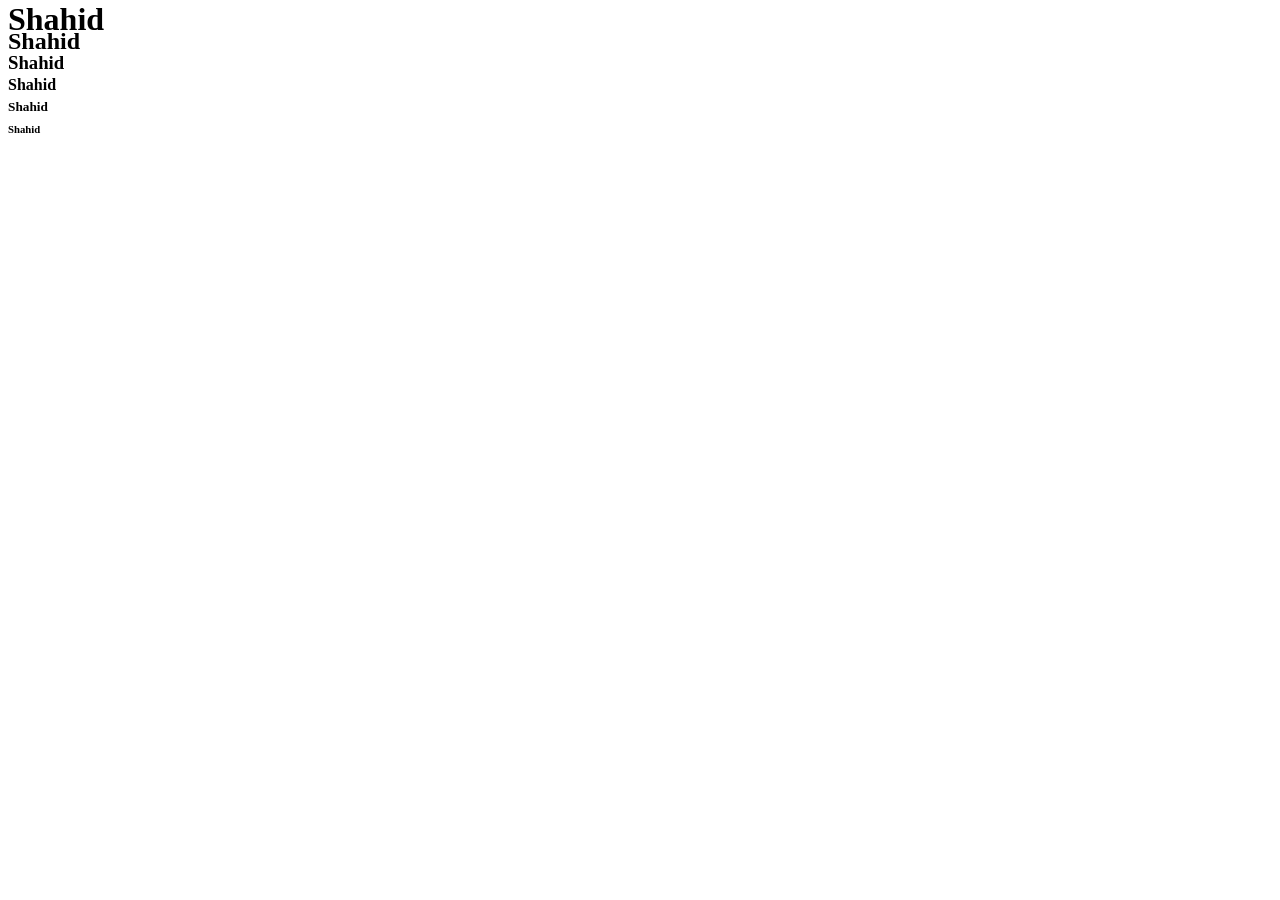
<file: temp.html>
<!DOCTYPE html>
<html lang="en">
<head>
    <meta charset="UTF-8">
    <meta name="viewport" content="width=device-width, initial-scale=1.0">
    <title>Shah</title>
    <style>
        h1,h2,h3,h4,h5,h6{
            margin: 0;
            line-height: 22px;
        }
    </style>
</head>
<body>
    <h1>Shahid</h1>
    <h2>Shahid</h2>
    <h3>Shahid</h3>
    <h4>Shahid</h4>
    <h5>Shahid</h5>
    <h6>Shahid</h6>
</body>
</html>
</file>
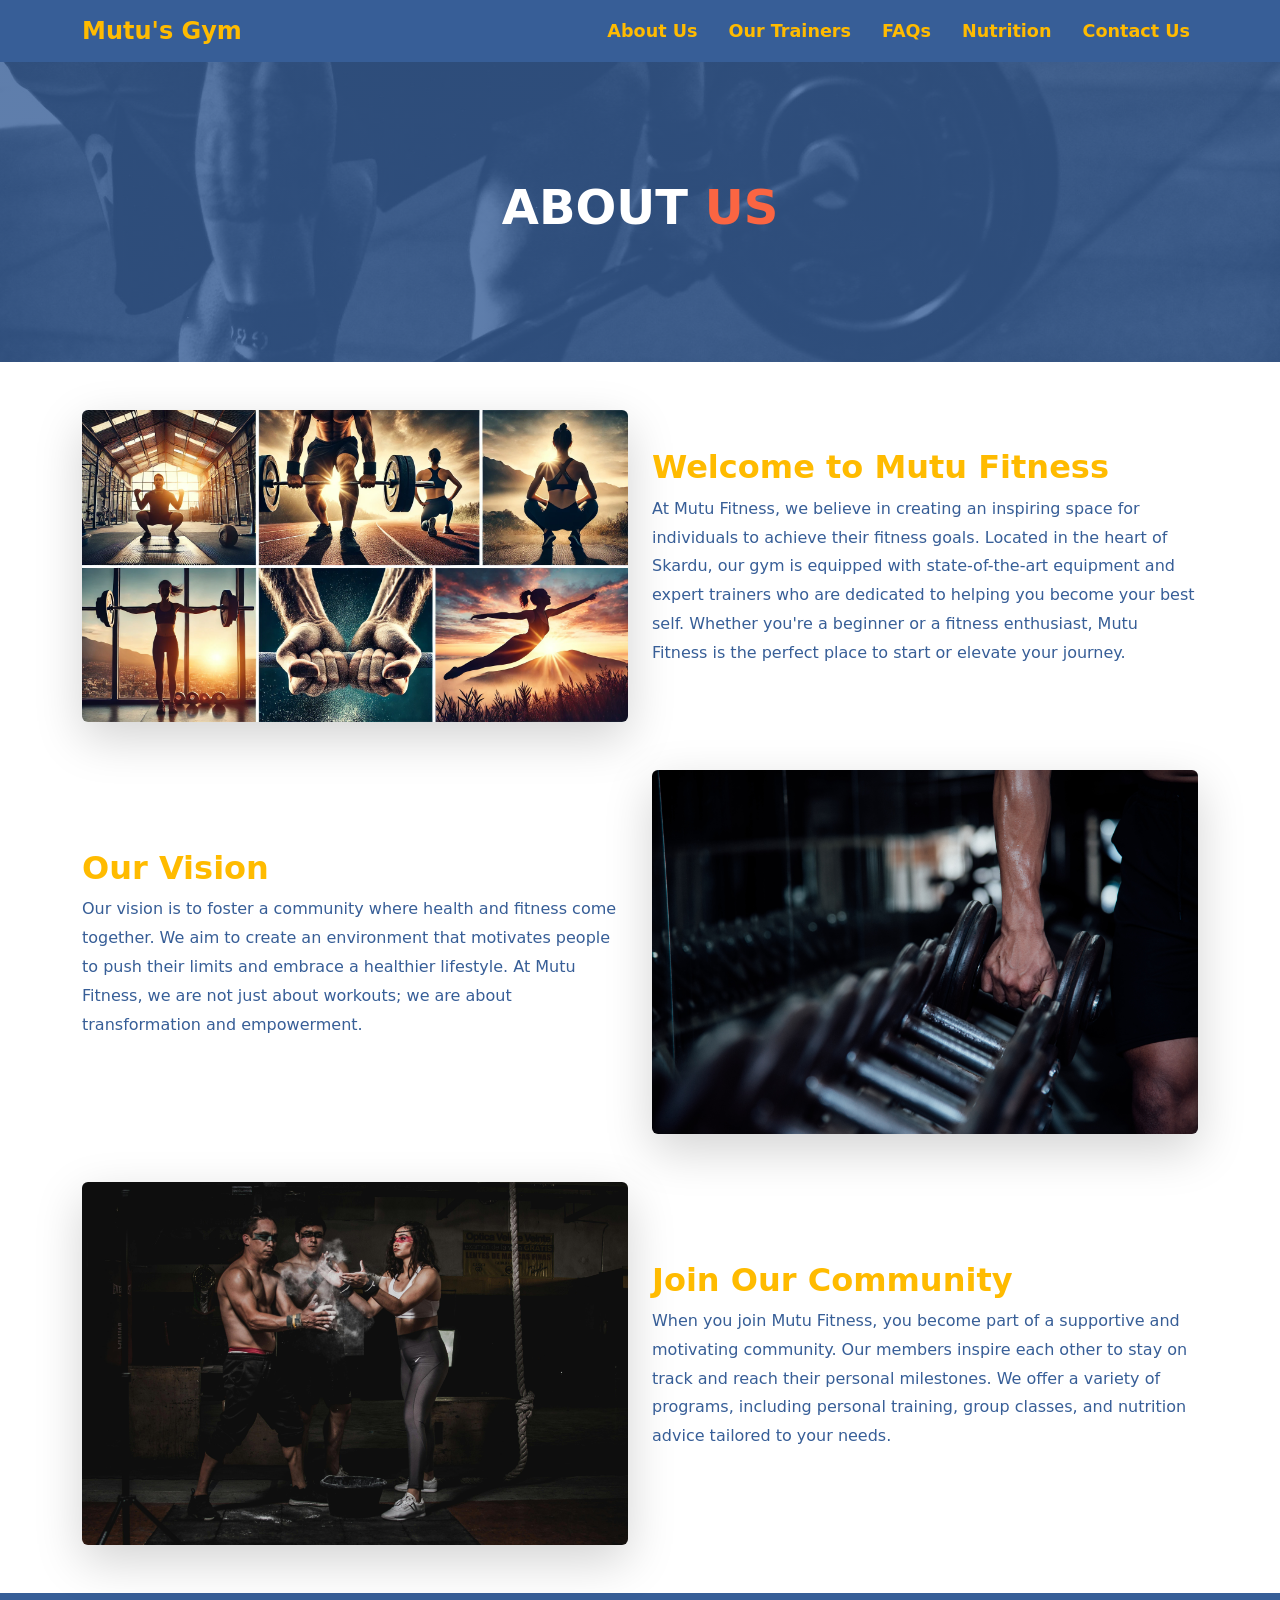
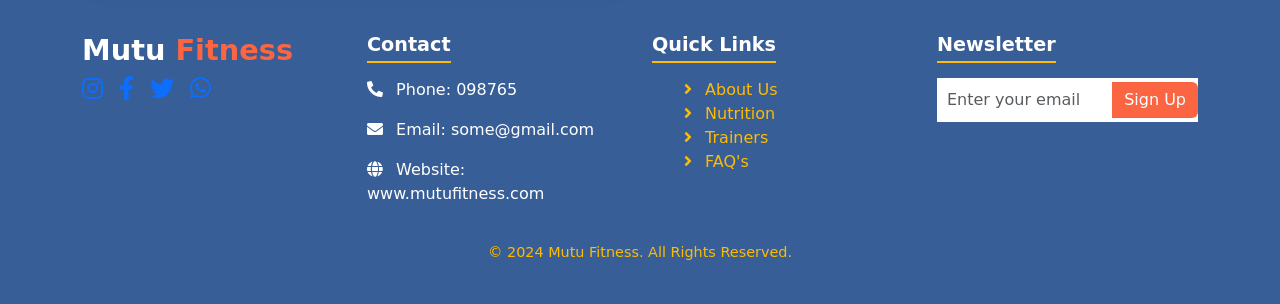
<file: pages/about-us.html>
<!DOCTYPE html>
<html lang="en">
<head>
    <meta charset="UTF-8">
    <meta name="viewport" content="width=device-width, initial-scale=1.0">
    <title>About Us - Mutu Fitness</title>
    <link rel="stylesheet" href="../css/style.css">
    <link rel="stylesheet" href="../css/bootstrap.css">
    <link href="https://cdnjs.cloudflare.com/ajax/libs/font-awesome/5.15.4/css/all.min.css" rel="stylesheet">
 
</head>
<body>
    <div class="about-us-page">
        <section class="nav-section">
            <nav class="navbar navbar-expand-lg">
                <div class="container">
                  <!-- Left-aligned Logo -->
                  <a class="navbar-brand" href="../index.html">Mutu's Gym</a>
                  <!-- Toggler for smaller screens -->
                  <button class="navbar-toggler" type="button" data-bs-toggle="collapse" data-bs-target="#navbarNav" aria-controls="navbarNav" aria-expanded="false" aria-label="Toggle navigation">
                    <span class="navbar-toggler-icon"></span>
                  </button>
                  <!-- Right-aligned Nav Links -->
                  <div class="collapse navbar-collapse" id="navbarNav">
                    <ul class="navbar-nav">
                      <li class="nav-item">
                        <a class="nav-link" href="../pages/about-us.html">About Us</a>
                      </li>
                      <li class="nav-item">
                        <a class="nav-link" href="../pages/our-trainer.html">Our Trainers</a>
                      </li>
                      <li class="nav-item">
                        <a class="nav-link" href="../pages/faqs.html">FAQs</a>
                      </li>
                      <li class="nav-item">
                        <a class="nav-link" href="../pages/nutrition.html">Nutrition</a>
                      </li>
                      <li class="nav-item">
                        <a class="nav-link" href="../pages/contact-us.html">Contact Us</a>
                      </li>
                    </ul>
                  </div>
                </div>
              </nav>
        </section>
        <section class="about-banner" >
          <div class="banner-overlay">
            <h1 class="text-white" style="font-size: 3rem; text-transform: uppercase; font-weight: bold;">About <span style="color: #FB6542; " >Us</span></h1>
          </div>
        </section>
      
        <section class="container about-content py-5">
          <div class="row align-items-center mb-5">
            <div class="col-md-6">
              <img src="../img/bg-image1.webp" alt="Our Gym" class="img-fluid rounded shadow-lg">
            </div>
            <div class="col-md-6">
              <h2 style="color: #FFBB00; font-size: 2rem; font-weight: bold;">Welcome to Mutu Fitness</h2>
              <p style="font-size: 1rem; line-height: 1.8; color: #375E97;">
                At Mutu Fitness, we believe in creating an inspiring space for individuals to achieve their fitness goals. Located in the heart of Skardu, our gym is equipped with state-of-the-art equipment and expert trainers who are dedicated to helping you become your best self. Whether you're a beginner or a fitness enthusiast, Mutu Fitness is the perfect place to start or elevate your journey.
              </p>
            </div>
          </div>
      
          <!-- Vision Section -->
          <div class="row align-items-center flex-md-row-reverse mb-5">
            <div class="col-md-6">
              <img height="200px" src="../img/testimonial-bg.jpg" alt="Our Vision" class="img-fluid rounded shadow-lg">
            </div>
            <div class="col-md-6">
              <h2 style="color: #FFBB00; font-size: 2rem; font-weight: bold;">Our Vision</h2>
              <p style="font-size: 1rem; line-height: 1.8; color: #375E97;">
                Our vision is to foster a community where health and fitness come together. We aim to create an environment that motivates people to push their limits and embrace a healthier lifestyle. At Mutu Fitness, we are not just about workouts; we are about transformation and empowerment.
              </p>
            </div>
          </div>
      
          <!-- Community Section -->
          <div class="row align-items-center">
            <div class="col-md-6">
              <img src="../img/let-1.jpg" alt="Our Community" class="img-fluid rounded shadow-lg">
            </div>
            <div class="col-md-6">
              <h2 style="color: #FFBB00; font-size: 2rem; font-weight: bold;">Join Our Community</h2>
              <p style="font-size: 1rem; line-height: 1.8; color: #375E97;">
                When you join Mutu Fitness, you become part of a supportive and motivating community. Our members inspire each other to stay on track and reach their personal milestones. We offer a variety of programs, including personal training, group classes, and nutrition advice tailored to your needs.
              </p>
            </div>
          </div>
        </section>
        <footer class="footer-section">
            <div class="container">
              <div class="row gy-4">
                <!-- First Column: Brand & Social Links -->
                <div class="col-12 col-md-3">
                  <h3 class="footer-brand">Mutu <span style="color: #FB6542;">Fitness</span></h3>
                  <div class="footer-social-links d-flex">
                    <a href="#" class="me-3"><i class="fab fa-instagram"></i></a>
                    <a href="#" class="me-3"><i class="fab fa-facebook-f"></i></a>
                    <a href="#" class="me-3"><i class="fab fa-twitter"></i></a>
                    <a href="#" class="me-3"><i class="fab fa-whatsapp"></i></a>
                  </div>
                </div>
          
                <!-- Second Column: Contact Details -->
                <div class="col-12 col-md-3">
                  <h4 class="footer-heading">Contact</h4>
                  <p><i class="fas fa-phone-alt me-2"></i> Phone: 098765</p>
                  <p><i class="fas fa-envelope me-2"></i> Email: some@gmail.com</p>
                  <p><i class="fas fa-globe me-2"></i> Website: www.mutufitness.com</p>
                </div>
          
                <!-- Third Column: Quick Links -->
                <div class="col-12 col-md-3">
                  <h4 class="footer-heading">Quick Links</h4>
                  <ul class="quick-links">
                    <li><a href="#"><i class="fas fa-angle-right me-2"></i> About Us</a></li>
                    <li><a href="#"><i class="fas fa-angle-right me-2"></i> Nutrition</a></li>
                    <li><a href="#"><i class="fas fa-angle-right me-2"></i> Trainers</a></li>
                    <li><a href="#"><i class="fas fa-angle-right me-2"></i> FAQ's</a></li>
                  </ul>
                </div>
          
                <!-- Fourth Column: Newsletter -->
                <div class="col-12 col-md-3">
                  <h4 class="footer-heading">Newsletter</h4>
                  <form class="newsletter-form">
                    <div class="input-group">
                      <input type="email" class="form-control" placeholder="Enter your email" aria-label="Email">
                      <button class="btn" type="submit">Sign Up</button>
                    </div>
                  </form>
                </div>
              </div>
            </div>
            <div class="text-center">&copy; 2024 Mutu Fitness. All Rights Reserved.</div>
          </footer>
          
      </div>
      
</body>
</html>
</file>
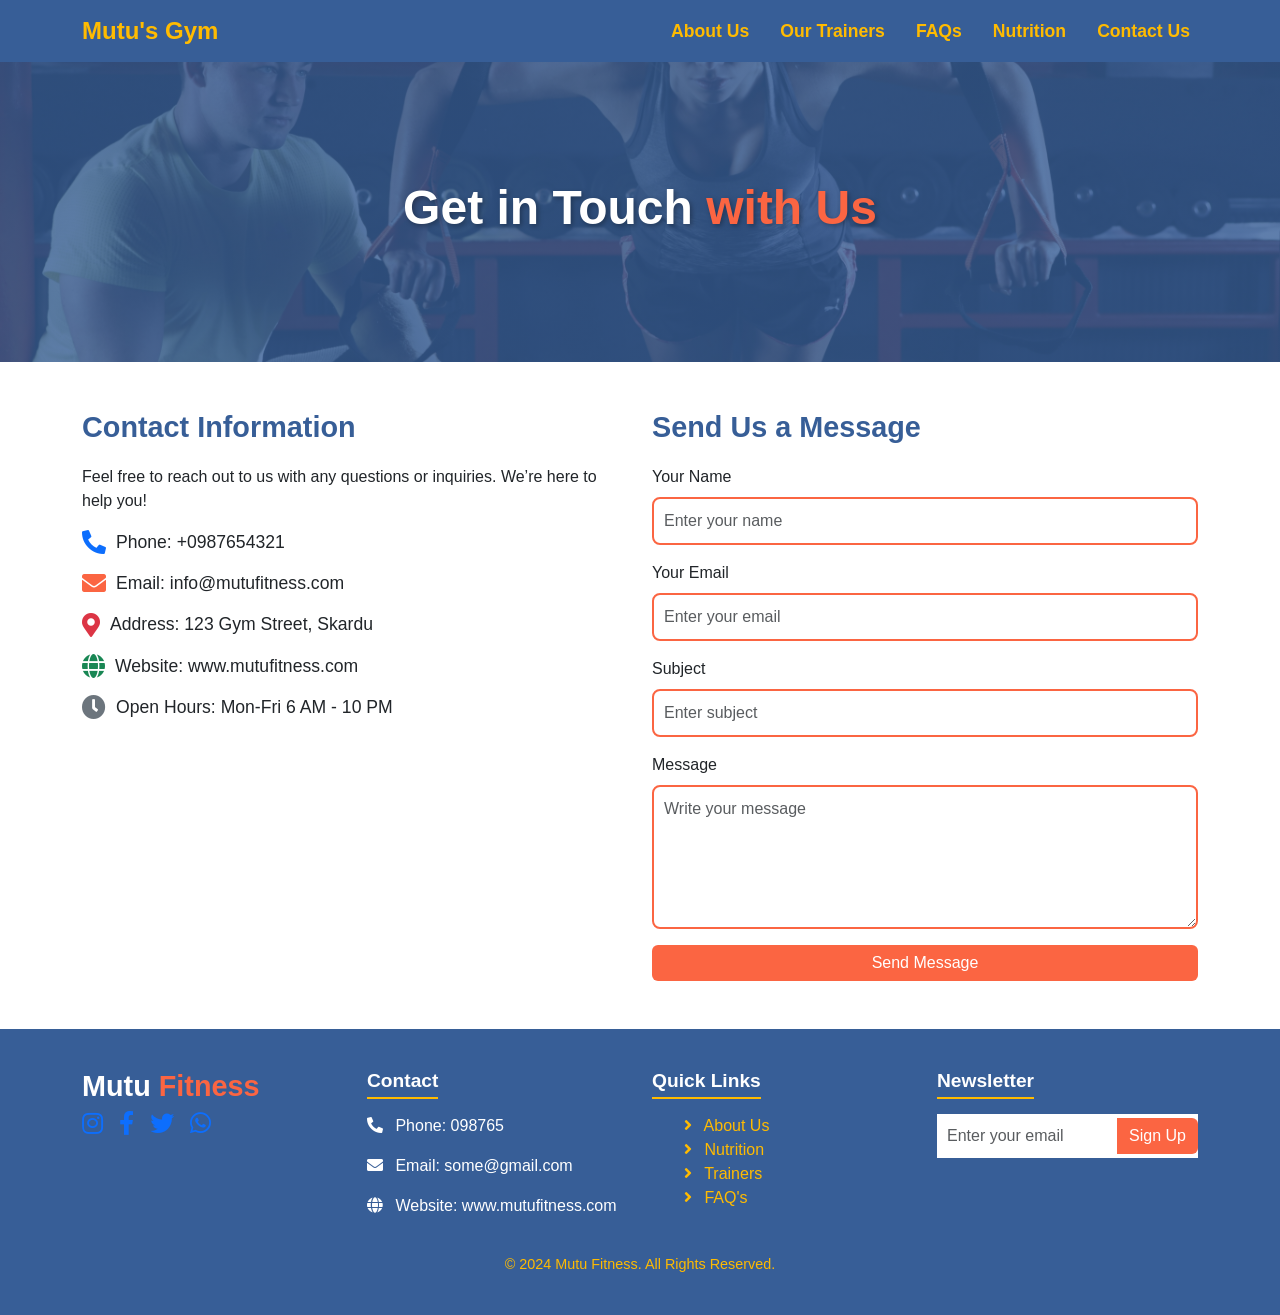
<file: pages/contact-us.html>
<!DOCTYPE html>
<html lang="en">
<head>
  <meta charset="UTF-8">
  <meta name="viewport" content="width=device-width, initial-scale=1.0">
  <title>Contact Us - Mutu Fitness</title>
  <link href="https://cdnjs.cloudflare.com/ajax/libs/font-awesome/5.15.4/css/all.min.css" rel="stylesheet">
  <link rel="stylesheet" href="../css/bootstrap.css">
  <link rel="stylesheet" href="../css/style.css">
</head>
<body>
    <div class="contact-us-page">
       <section class="nav-section">
           <nav class="navbar navbar-expand-lg">
               <div class="container">
                 <!-- Left-aligned Logo -->
                 <a class="navbar-brand" href="../index.html">Mutu's Gym</a>
                 <!-- Toggler for smaller screens -->
                 <button class="navbar-toggler" type="button" data-bs-toggle="collapse" data-bs-target="#navbarNav" aria-controls="navbarNav" aria-expanded="false" aria-label="Toggle navigation">
                   <span class="navbar-toggler-icon"></span>
                 </button>
                 <!-- Right-aligned Nav Links -->
                 <div class="collapse navbar-collapse" id="navbarNav">
                   <ul class="navbar-nav">
                     <li class="nav-item">
                       <a class="nav-link fw-400" href="../pages/about-us.html">About Us</a>
                     </li>
                     <li class="nav-item">
                       <a class="nav-link" href="../pages/our-trainer.html">Our Trainers</a>
                     </li>
                     <li class="nav-item">
                       <a class="nav-link" href="../pages/faqs.html">FAQs</a>
                     </li>
                     <li class="nav-item">
                       <a class="nav-link" href="../pages/nutrition.html">Nutrition</a>
                     </li>
                     <li class="nav-item">
                       <a class="nav-link" href="../pages/contact-us.html">Contact Us</a>
                     </li>
                   </ul>
                 </div>
               </div>
             </nav>
       </section>
  <section class="contact-banner d-flex align-items-center justify-content-center">
    <h1 class="contact-title">Get in Touch <span style="color: #FB6542; " >
        with Us
    </span></h1>
  </section>

  <section class="contact-section py-5">
    <div class="container">
      <div class="row">
        <!-- Contact Information -->
        <div class="col-lg-6 mb-4">
          <h2 class="section-heading">Contact Information</h2>
          <p>Feel free to reach out to us with any questions or inquiries. We’re here to help you!</p>
          <ul class="contact-info list-unstyled">
            <li><i class="fas fa-phone-alt text-primary"></i> <span>Phone: +0987654321</span></li>
            <li><i class="fas fa-envelope text-warning"></i> <span>Email: info@mutufitness.com</span></li>
            <li><i class="fas fa-map-marker-alt text-danger"></i> <span>Address: 123 Gym Street, Skardu</span></li>
            <li><i class="fas fa-globe text-success"></i> <span>Website: www.mutufitness.com</span></li>
            <li><i class="fas fa-clock text-secondary"></i> <span>Open Hours: Mon-Fri 6 AM - 10 PM</span></li>
          </ul>
        </div>

        <!-- Contact Form -->
        <div class="col-lg-6">
          <h2 class="section-heading">Send Us a Message</h2>
          <form action="#" method="post">
            <div class="mb-3">
              <label for="name" class="form-label">Your Name</label>
              <input type="text" class="form-control" id="name" name="name" placeholder="Enter your name" required>
            </div>
            <div class="mb-3">
              <label for="email" class="form-label">Your Email</label>
              <input type="email" class="form-control" id="email" name="email" placeholder="Enter your email" required>
            </div>
            <div class="mb-3">
              <label for="subject" class="form-label">Subject</label>
              <input type="text" class="form-control" id="subject" name="subject" placeholder="Enter subject" required>
            </div>
            <div class="mb-3">
              <label for="message" class="form-label">Message</label>
              <textarea class="form-control" id="message" name="message" rows="5" placeholder="Write your message" required></textarea>
            </div>
            <button type="submit" class="btn btn-primary w-100">Send Message</button>
          </form>
        </div>
      </div>
    </div>
  </section>
  <footer class="footer-section">
    <div class="container">
      <div class="row gy-4">
        <!-- First Column: Brand & Social Links -->
        <div class="col-12 col-md-3">
          <h3 class="footer-brand">Mutu <span style="color: #FB6542;">Fitness</span></h3>
          <div class="footer-social-links d-flex">
            <a href="#" class="me-3"><i class="fab fa-instagram"></i></a>
            <a href="#" class="me-3"><i class="fab fa-facebook-f"></i></a>
            <a href="#" class="me-3"><i class="fab fa-twitter"></i></a>
            <a href="#" class="me-3"><i class="fab fa-whatsapp"></i></a>
          </div>
        </div>
  
        <!-- Second Column: Contact Details -->
        <div class="col-12 col-md-3">
          <h4 class="footer-heading">Contact</h4>
          <p><i class="fas fa-phone-alt me-2"></i> Phone: 098765</p>
          <p><i class="fas fa-envelope me-2"></i> Email: some@gmail.com</p>
          <p><i class="fas fa-globe me-2"></i> Website: www.mutufitness.com</p>
        </div>
  
        <!-- Third Column: Quick Links -->
        <div class="col-12 col-md-3">
          <h4 class="footer-heading">Quick Links</h4>
          <ul class="quick-links">
            <li><a href="#"><i class="fas fa-angle-right me-2"></i> About Us</a></li>
            <li><a href="#"><i class="fas fa-angle-right me-2"></i> Nutrition</a></li>
            <li><a href="#"><i class="fas fa-angle-right me-2"></i> Trainers</a></li>
            <li><a href="#"><i class="fas fa-angle-right me-2"></i> FAQ's</a></li>
          </ul>
        </div>
  
        <!-- Fourth Column: Newsletter -->
        <div class="col-12 col-md-3">
          <h4 class="footer-heading">Newsletter</h4>
          <form class="newsletter-form">
            <div class="input-group">
              <input type="email" class="form-control" placeholder="Enter your email" aria-label="Email">
              <button class="btn" type="submit">Sign Up</button>
            </div>
          </form>
        </div>
      </div>
    </div>
    <div class="text-center">&copy; 2024 Mutu Fitness. All Rights Reserved.</div>
  </footer>
   </div>
  <script src="../js/bootstrap.js"></script>
  </body>
</html>
</file>
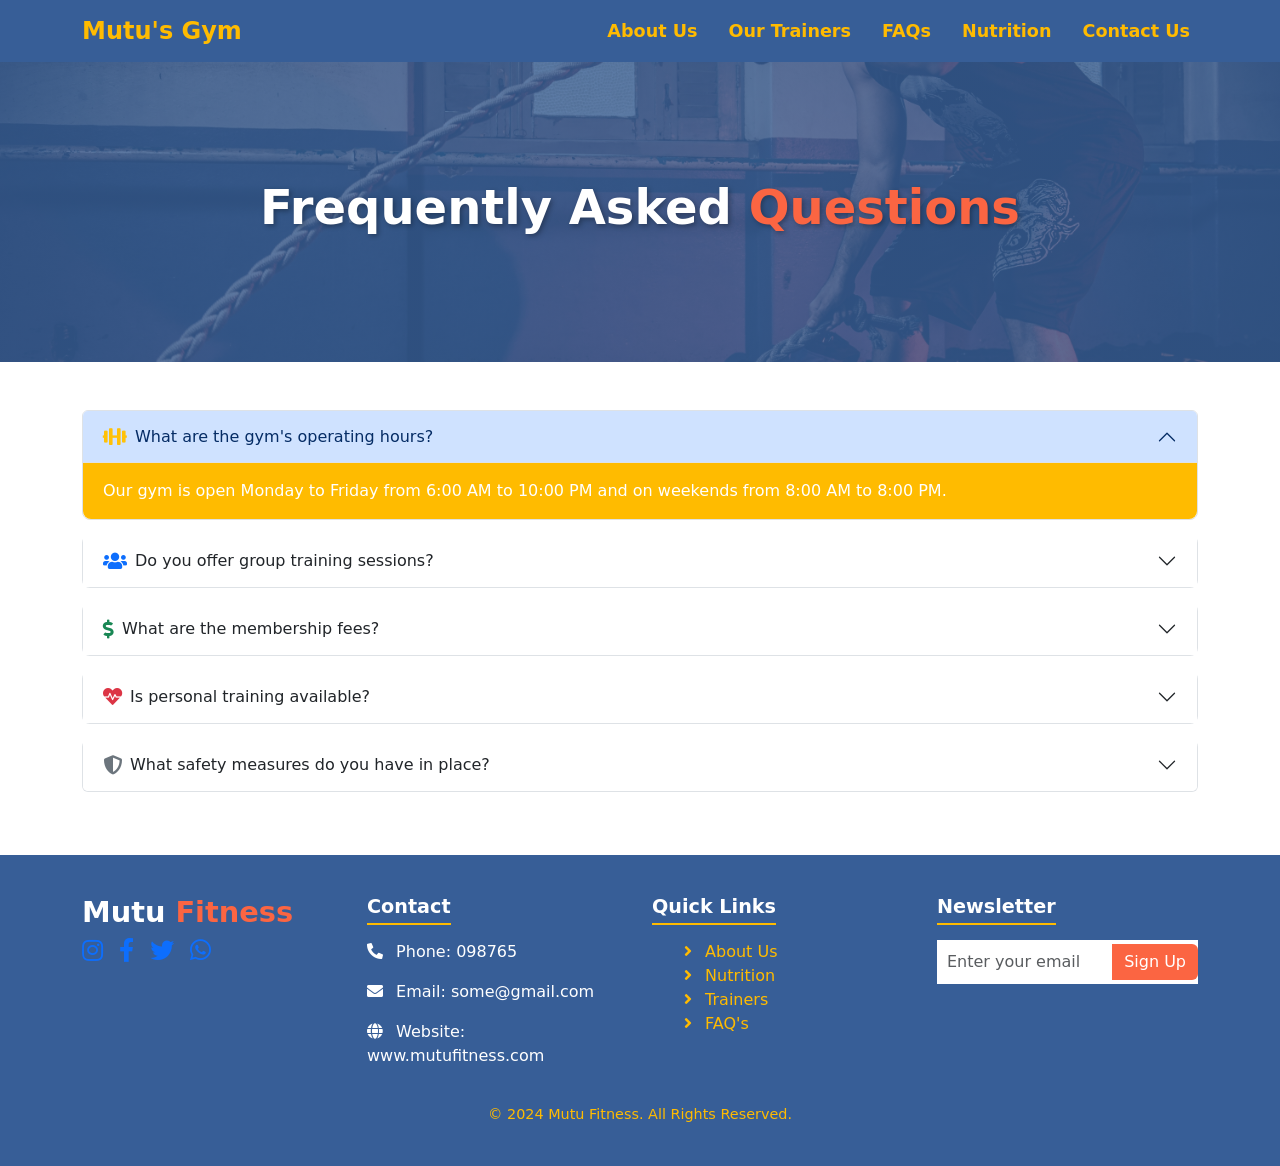
<file: pages/faqs.html>
<!DOCTYPE html>
<html lang="en">
<head>
    <meta charset="UTF-8">
    <meta name="viewport" content="width=device-width, initial-scale=1.0">
    <title>FAQ's - Mutu Fitness</title>
    <link rel="stylesheet" href="../css/style.css">
    <link rel="stylesheet" href="../css/bootstrap.css">
    <link href="https://cdnjs.cloudflare.com/ajax/libs/font-awesome/5.15.4/css/all.min.css" rel="stylesheet">
 
</head>
<body>
    <section class="faq-page">
        <section class="nav-section">
            <nav class="navbar navbar-expand-lg">
                <div class="container">
                  <!-- Left-aligned Logo -->
                  <a class="navbar-brand" href="../index.html">Mutu's Gym</a>
                  <!-- Toggler for smaller screens -->
                  <button class="navbar-toggler" type="button" data-bs-toggle="collapse" data-bs-target="#navbarNav" aria-controls="navbarNav" aria-expanded="false" aria-label="Toggle navigation">
                    <span class="navbar-toggler-icon"></span>
                  </button>
                  <!-- Right-aligned Nav Links -->
                  <div class="collapse navbar-collapse" id="navbarNav">
                    <ul class="navbar-nav">
                      <li class="nav-item">
                        <a class="nav-link" href="../pages/about-us.html">About Us</a>
                      </li>
                      <li class="nav-item">
                        <a class="nav-link" href="../pages/our-trainer.html">Our Trainers</a>
                      </li>
                      <li class="nav-item">
                        <a class="nav-link" href="../pages/faqs.html">FAQs</a>
                      </li>
                      <li class="nav-item">
                        <a class="nav-link" href="../pages/nutrition.html">Nutrition</a>
                      </li>
                      <li class="nav-item">
                        <a class="nav-link" href="../pages/contact-us.html">Contact Us</a>
                      </li>
                    </ul>
                  </div>
                </div>
              </nav>
        </section>
        <section class="faq-section">
          <!-- Banner Section -->
          <div class="faq-banner text-center d-flex align-items-center justify-content-center">
            <h1 class="faq-title">Frequently Asked <span style="color: #FB6542; " >Questions</span></h1>
          </div>
        
          <div class="container py-5">
            <div class="accordion" id="faqAccordion">
              <!-- FAQ Item 1 -->
              <div class="accordion-item">
                <h2 class="accordion-header" id="faqHeading1">
                  <button class="accordion-button" type="button" data-bs-toggle="collapse" data-bs-target="#faqCollapse1" aria-expanded="true" aria-controls="faqCollapse1">
                    <i class="fas fa-dumbbell me-2 text-warning"></i> What are the gym's operating hours?
                  </button>
                </h2>
                <div id="faqCollapse1" class="accordion-collapse collapse show" aria-labelledby="faqHeading1" data-bs-parent="#faqAccordion">
                  <div class="accordion-body">
                    Our gym is open Monday to Friday from 6:00 AM to 10:00 PM and on weekends from 8:00 AM to 8:00 PM.
                  </div>
                </div>
              </div>
        
              <!-- FAQ Item 2 -->
              <div class="accordion-item">
                <h2 class="accordion-header" id="faqHeading2">
                  <button class="accordion-button collapsed" type="button" data-bs-toggle="collapse" data-bs-target="#faqCollapse2" aria-expanded="false" aria-controls="faqCollapse2">
                    <i class="fas fa-users me-2 text-primary"></i> Do you offer group training sessions?
                  </button>
                </h2>
                <div id="faqCollapse2" class="accordion-collapse collapse" aria-labelledby="faqHeading2" data-bs-parent="#faqAccordion">
                  <div class="accordion-body">
                    Yes, we offer group training sessions for various fitness levels, including strength, cardio, and yoga classes.
                  </div>
                </div>
              </div>
        
              <!-- FAQ Item 3 -->
              <div class="accordion-item">
                <h2 class="accordion-header" id="faqHeading3">
                  <button class="accordion-button collapsed" type="button" data-bs-toggle="collapse" data-bs-target="#faqCollapse3" aria-expanded="false" aria-controls="faqCollapse3">
                    <i class="fas fa-dollar-sign me-2 text-success"></i> What are the membership fees?
                  </button>
                </h2>
                <div id="faqCollapse3" class="accordion-collapse collapse" aria-labelledby="faqHeading3" data-bs-parent="#faqAccordion">
                  <div class="accordion-body">
                    Our membership fees start at $50 per month, with discounts for annual sign-ups and family packages.
                  </div>
                </div>
              </div>
        
              <!-- FAQ Item 4 -->
              <div class="accordion-item">
                <h2 class="accordion-header" id="faqHeading4">
                  <button class="accordion-button collapsed" type="button" data-bs-toggle="collapse" data-bs-target="#faqCollapse4" aria-expanded="false" aria-controls="faqCollapse4">
                    <i class="fas fa-heartbeat me-2 text-danger"></i> Is personal training available?
                  </button>
                </h2>
                <div id="faqCollapse4" class="accordion-collapse collapse" aria-labelledby="faqHeading4" data-bs-parent="#faqAccordion">
                  <div class="accordion-body">
                    Absolutely! We have certified personal trainers who can create customized workout plans to suit your needs.
                  </div>
                </div>
              </div>
        
              <!-- FAQ Item 5 -->
              <div class="accordion-item">
                <h2 class="accordion-header" id="faqHeading5">
                  <button class="accordion-button collapsed" type="button" data-bs-toggle="collapse" data-bs-target="#faqCollapse5" aria-expanded="false" aria-controls="faqCollapse5">
                    <i class="fas fa-shield-alt me-2 text-secondary"></i> What safety measures do you have in place?
                  </button>
                </h2>
                <div id="faqCollapse5" class="accordion-collapse collapse" aria-labelledby="faqHeading5" data-bs-parent="#faqAccordion">
                  <div class="accordion-body">
                    We ensure regular sanitization, provide hand sanitizers, and maintain social distancing protocols in all areas of the gym.
                  </div>
                </div>
              </div>
            </div>
          </div>
        </section>
        
        <footer class="footer-section">
            <div class="container">
              <div class="row gy-4">
                <!-- First Column: Brand & Social Links -->
                <div class="col-12 col-md-3">
                  <h3 class="footer-brand">Mutu <span style="color: #FB6542;">Fitness</span></h3>
                  <div class="footer-social-links d-flex">
                    <a href="#" class="me-3"><i class="fab fa-instagram"></i></a>
                    <a href="#" class="me-3"><i class="fab fa-facebook-f"></i></a>
                    <a href="#" class="me-3"><i class="fab fa-twitter"></i></a>
                    <a href="#" class="me-3"><i class="fab fa-whatsapp"></i></a>
                  </div>
                </div>
          
                <!-- Second Column: Contact Details -->
                <div class="col-12 col-md-3">
                  <h4 class="footer-heading">Contact</h4>
                  <p><i class="fas fa-phone-alt me-2"></i> Phone: 098765</p>
                  <p><i class="fas fa-envelope me-2"></i> Email: some@gmail.com</p>
                  <p><i class="fas fa-globe me-2"></i> Website: www.mutufitness.com</p>
                </div>
          
                <!-- Third Column: Quick Links -->
                <div class="col-12 col-md-3">
                  <h4 class="footer-heading">Quick Links</h4>
                  <ul class="quick-links">
                    <li><a href="#"><i class="fas fa-angle-right me-2"></i> About Us</a></li>
                    <li><a href="#"><i class="fas fa-angle-right me-2"></i> Nutrition</a></li>
                    <li><a href="#"><i class="fas fa-angle-right me-2"></i> Trainers</a></li>
                    <li><a href="#"><i class="fas fa-angle-right me-2"></i> FAQ's</a></li>
                  </ul>
                </div>
          
                <!-- Fourth Column: Newsletter -->
                <div class="col-12 col-md-3">
                  <h4 class="footer-heading">Newsletter</h4>
                  <form class="newsletter-form">
                    <div class="input-group">
                      <input type="email" class="form-control" placeholder="Enter your email" aria-label="Email">
                      <button class="btn" type="submit">Sign Up</button>
                    </div>
                  </form>
                </div>
              </div>
            </div>
            <div class="text-center">&copy; 2024 Mutu Fitness. All Rights Reserved.</div>
          </footer>
          
      </section>
      
  
      <script src="../js/bootstrap.js"></script>
</body>
</html>
</file>
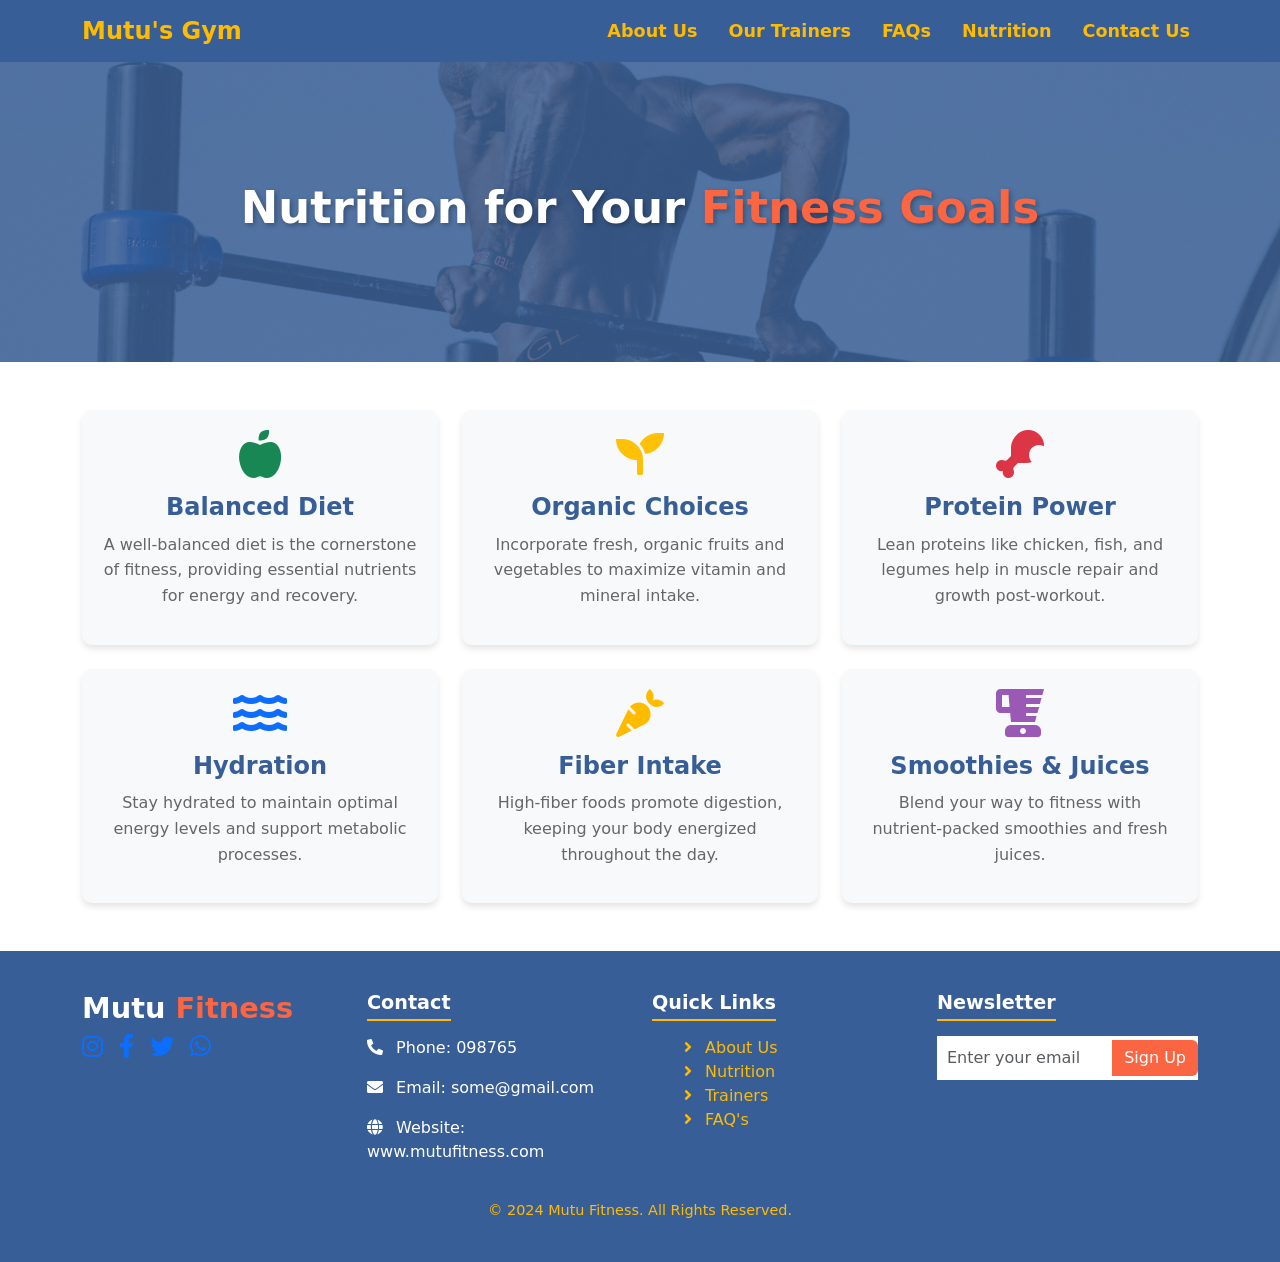
<file: pages/nutrition.html>
<!DOCTYPE html>
<html lang="en">
<head>
    <meta charset="UTF-8">
    <meta name="viewport" content="width=device-width, initial-scale=1.0">
    <title>Nutrition - Mutu Fitness</title>
    <link rel="stylesheet" href="../css/style.css">
    <link rel="stylesheet" href="../css/bootstrap.css">
    <link href="https://cdnjs.cloudflare.com/ajax/libs/font-awesome/5.15.4/css/all.min.css" rel="stylesheet">
 
</head>
<body>
    <section class="about-us-page">
        <section class="nav-section">
            <nav class="navbar navbar-expand-lg">
                <div class="container">
                  <!-- Left-aligned Logo -->
                  <a class="navbar-brand" href="../index.html">Mutu's Gym</a>
                  <!-- Toggler for smaller screens -->
                  <button class="navbar-toggler" type="button" data-bs-toggle="collapse" data-bs-target="#navbarNav" aria-controls="navbarNav" aria-expanded="false" aria-label="Toggle navigation">
                    <span class="navbar-toggler-icon"></span>
                  </button>
                  <!-- Right-aligned Nav Links -->
                  <div class="collapse navbar-collapse" id="navbarNav">
                    <ul class="navbar-nav">
                      <li class="nav-item">
                        <a class="nav-link" href="../pages/about-us.html">About Us</a>
                      </li>
                      <li class="nav-item">
                        <a class="nav-link" href="../pages/our-trainer.html">Our Trainers</a>
                      </li>
                      <li class="nav-item">
                        <a class="nav-link" href="../pages/faqs.html">FAQs</a>
                      </li>
                      <li class="nav-item">
                        <a class="nav-link" href="../pages/nutrition.html">Nutrition</a>
                      </li>
                      <li class="nav-item">
                        <a class="nav-link" href="../pages/contact-us.html">Contact Us</a>
                      </li>
                    </ul>
                  </div>
                </div>
              </nav>
        </section>
        <section class="nutrition-banner d-flex align-items-center justify-content-center">
            <h1 class="nutrition-title">Nutrition for Your <span style="color: #FB6542; " >Fitness Goals</span></h1>
          </section>
        
          <section class="nutrition-details py-5">
            <div class="container">
              <div class="row gy-4">
                <!-- Section 1 -->
                <div class="col-md-6 col-lg-4 text-center">
                  <div class="nutrition-box">
                    <i class="fas fa-apple-alt nutrition-icon text-success"></i>
                    <h3 class="nutrition-heading">Balanced Diet</h3>
                    <p class="nutrition-text">
                      A well-balanced diet is the cornerstone of fitness, providing essential nutrients for energy and recovery.
                    </p>
                  </div>
                </div>
                <!-- Section 2 -->
                <div class="col-md-6 col-lg-4 text-center">
                  <div class="nutrition-box">
                    <i class="fas fa-seedling nutrition-icon text-warning"></i>
                    <h3 class="nutrition-heading">Organic Choices</h3>
                    <p class="nutrition-text">
                      Incorporate fresh, organic fruits and vegetables to maximize vitamin and mineral intake.
                    </p>
                  </div>
                </div>
                <!-- Section 3 -->
                <div class="col-md-6 col-lg-4 text-center">
                  <div class="nutrition-box">
                    <i class="fas fa-drumstick-bite nutrition-icon text-danger"></i>
                    <h3 class="nutrition-heading">Protein Power</h3>
                    <p class="nutrition-text">
                      Lean proteins like chicken, fish, and legumes help in muscle repair and growth post-workout.
                    </p>
                  </div>
                </div>
                <!-- Section 4 -->
                <div class="col-md-6 col-lg-4 text-center">
                  <div class="nutrition-box">
                    <i class="fas fa-water nutrition-icon text-primary"></i>
                    <h3 class="nutrition-heading">Hydration</h3>
                    <p class="nutrition-text">
                      Stay hydrated to maintain optimal energy levels and support metabolic <br> processes.
                    </p>
                  </div>
                </div>
                <!-- Section 5 -->
                <div class="col-md-6 col-lg-4 text-center">
                  <div class="nutrition-box">
                    <i class="fas fa-carrot nutrition-icon text-orange"></i>
                    <h3 class="nutrition-heading">Fiber Intake</h3>
                    <p class="nutrition-text">
                      High-fiber foods promote digestion, keeping your body energized throughout the day.
                    </p>
                  </div>
                </div>
                <!-- Section 6 -->
                <div class="col-md-6 col-lg-4 text-center">
                  <div class="nutrition-box">
                    <i class="fas fa-blender nutrition-icon text-purple"></i>
                    <h3 class="nutrition-heading">Smoothies & Juices</h3>
                    <p class="nutrition-text">
                      Blend your way to fitness with nutrient-packed smoothies and fresh <br> juices.
                    </p>
                  </div>
                </div>
              </div>
            </div>
          </section>
        <footer class="footer-section">
            <div class="container">
              <div class="row gy-4">
                <!-- First Column: Brand & Social Links -->
                <div class="col-12 col-md-3">
                  <h3 class="footer-brand">Mutu <span style="color: #FB6542;">Fitness</span></h3>
                  <div class="footer-social-links d-flex">
                    <a href="#" class="me-3"><i class="fab fa-instagram"></i></a>
                    <a href="#" class="me-3"><i class="fab fa-facebook-f"></i></a>
                    <a href="#" class="me-3"><i class="fab fa-twitter"></i></a>
                    <a href="#" class="me-3"><i class="fab fa-whatsapp"></i></a>
                  </div>
                </div>
          
                <!-- Second Column: Contact Details -->
                <div class="col-12 col-md-3">
                  <h4 class="footer-heading">Contact</h4>
                  <p><i class="fas fa-phone-alt me-2"></i> Phone: 098765</p>
                  <p><i class="fas fa-envelope me-2"></i> Email: some@gmail.com</p>
                  <p><i class="fas fa-globe me-2"></i> Website: www.mutufitness.com</p>
                </div>
          
                <!-- Third Column: Quick Links -->
                <div class="col-12 col-md-3">
                  <h4 class="footer-heading">Quick Links</h4>
                  <ul class="quick-links">
                    <li><a href="#"><i class="fas fa-angle-right me-2"></i> About Us</a></li>
                    <li><a href="#"><i class="fas fa-angle-right me-2"></i> Nutrition</a></li>
                    <li><a href="#"><i class="fas fa-angle-right me-2"></i> Trainers</a></li>
                    <li><a href="#"><i class="fas fa-angle-right me-2"></i> FAQ's</a></li>
                  </ul>
                </div>
          
                <!-- Fourth Column: Newsletter -->
                <div class="col-12 col-md-3">
                  <h4 class="footer-heading">Newsletter</h4>
                  <form class="newsletter-form">
                    <div class="input-group">
                      <input type="email" class="form-control" placeholder="Enter your email" aria-label="Email">
                      <button class="btn" type="submit">Sign Up</button>
                    </div>
                  </form>
                </div>
              </div>
            </div>
            <div class="text-center">&copy; 2024 Mutu Fitness. All Rights Reserved.</div>
          </footer>
          
      </section>
      
</body>
</html>
</file>
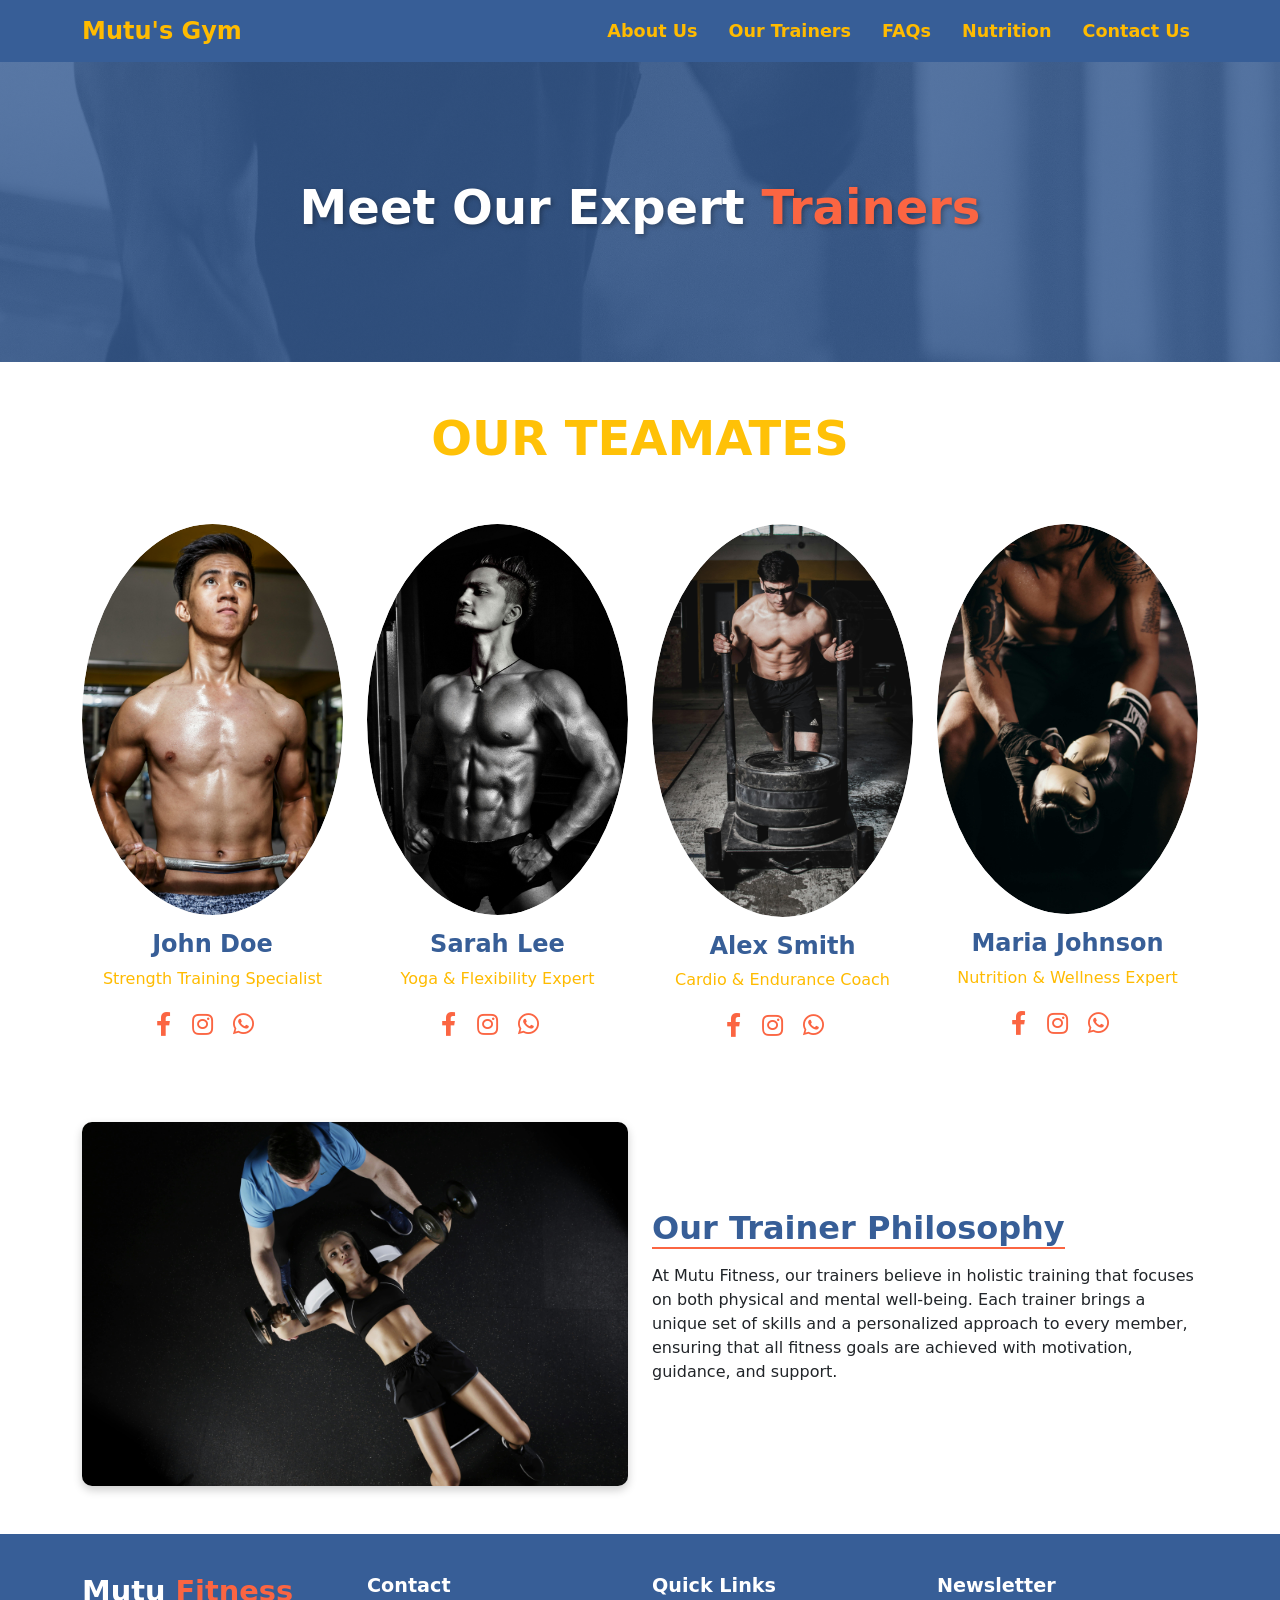
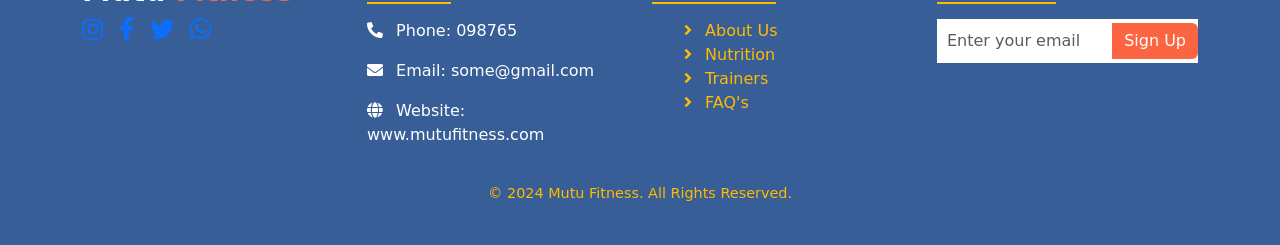
<file: pages/our-trainer.html>
<!DOCTYPE html>
<html lang="en">
<head>
    <meta charset="UTF-8">
    <meta name="viewport" content="width=device-width, initial-scale=1.0">
    <title>Our Trainer - Mutu Fitness</title>
    <link rel="stylesheet" href="../css/style.css">
    <link rel="stylesheet" href="../css/bootstrap.css">
    <link href="https://cdnjs.cloudflare.com/ajax/libs/font-awesome/5.15.4/css/all.min.css" rel="stylesheet">
 
</head>
<body>
    <section class="trainer-page">
        <section class="nav-section">
            <nav class="navbar navbar-expand-lg">
                <div class="container">
                  <!-- Left-aligned Logo -->
                  <a class="navbar-brand" href="../index.html">Mutu's Gym</a>
                  <!-- Toggler for smaller screens -->
                  <button class="navbar-toggler" type="button" data-bs-toggle="collapse" data-bs-target="#navbarNav" aria-controls="navbarNav" aria-expanded="false" aria-label="Toggle navigation">
                    <span class="navbar-toggler-icon"></span>
                  </button>
                  <!-- Right-aligned Nav Links -->
                  <div class="collapse navbar-collapse" id="navbarNav">
                    <ul class="navbar-nav">
                      <li class="nav-item">
                        <a class="nav-link" href="../pages/about-us.html">About Us</a>
                      </li>
                      <li class="nav-item">
                        <a class="nav-link" href="../pages/our-trainer.html">Our Trainers</a>
                      </li>
                      <li class="nav-item">
                        <a class="nav-link" href="../pages/faqs.html">FAQs</a>
                      </li>
                      <li class="nav-item">
                        <a class="nav-link" href="../pages/nutrition.html">Nutrition</a>
                      </li>
                      <li class="nav-item">
                        <a class="nav-link" href="../pages/contact-us.html">Contact Us</a>
                      </li>
                    </ul>
                  </div>
                </div>
              </nav>
        </section>
        <section class="trainers-section">
            <!-- Banner Section -->
            <div class="trainer-banner text-center d-flex align-items-center justify-content-center">
              <h1 class="trainer-banner-title">Meet Our Expert <span style="color: #FB6542;">Trainers</span></h1>
            </div>
          
            <!-- Trainers Profiles Section -->
            <div class="container">
              <div class="heading py-5">
                <h2 class="text-warning display-5 fw-bold text-center text-uppercase">Our Teamates</h2>
      
               </div>
              <div class="row">
                <!-- Trainer 1 -->
                <div class="col-12 col-md-3 trainer-box">
                  <div class="trainer-img">
                    <img src="../img/trainer-1.jpg" alt="Trainer 1" class="img-fluid rounded-circle">
                  </div>
                  <div class="trainer-info">
                    <h3 class="trainer-name">John Doe</h3>
                    <p class="trainer-specialty">Strength Training Specialist</p>
                    <div class="trainer-social">
                      <a href="#" class="social-icon"><i class="fab fa-facebook-f"></i></a>
                      <a href="#" class="social-icon"><i class="fab fa-instagram"></i></a>
                      <a href="#" class="social-icon"><i class="fab fa-whatsapp"></i></a>
                    </div>
                  </div>
                </div>
                
                <!-- Trainer 2 -->
                <div class="col-12 col-md-3 trainer-box">
                  <div class="trainer-img">
                    <img src="../img/trainer-2.jpg" alt="Trainer 2" class="img-fluid rounded-circle">
                  </div>
                  <div class="trainer-info">
                    <h3 class="trainer-name">Sarah Lee</h3>
                    <p class="trainer-specialty">Yoga & Flexibility Expert</p>
                    <div class="trainer-social">
                      <a href="#" class="social-icon"><i class="fab fa-facebook-f"></i></a>
                      <a href="#" class="social-icon"><i class="fab fa-instagram"></i></a>
                      <a href="#" class="social-icon"><i class="fab fa-whatsapp"></i></a>
                    </div>
                  </div>
                </div>
          
                <!-- Trainer 3 -->
                <div class="col-12 col-md-3 trainer-box">
                  <div class="trainer-img">
                    <img src="../img/testimonial-2.jpg" alt="Trainer 3" class="img-fluid rounded-circle">
                  </div>
                  <div class="trainer-info">
                    <h3 class="trainer-name">Alex Smith</h3>
                    <p class="trainer-specialty">Cardio & Endurance Coach</p>
                    <div class="trainer-social">
                      <a href="#" class="social-icon"><i class="fab fa-facebook-f"></i></a>
                      <a href="#" class="social-icon"><i class="fab fa-instagram"></i></a>
                      <a href="#" class="social-icon"><i class="fab fa-whatsapp"></i></a>
                    </div>
                  </div>
                </div>
          
                <!-- Trainer 4 -->
                <div class="col-12 col-md-3 trainer-box">
                  <div class="trainer-img">
                    <img src="../img/trainer-4.jpg" alt="Trainer 4" class="img-fluid rounded-circle">
                  </div>
                  <div class="trainer-info">
                    <h3 class="trainer-name">Maria Johnson</h3>
                    <p class="trainer-specialty">Nutrition & Wellness Expert</p>
                    <div class="trainer-social">
                      <a href="#" class="social-icon"><i class="fab fa-facebook-f"></i></a>
                      <a href="#" class="social-icon"><i class="fab fa-instagram"></i></a>
                      <a href="#" class="social-icon"><i class="fab fa-whatsapp"></i></a>
                    </div>
                  </div>
                </div>
              </div>
            </div>
          
            <!-- Second Section: Trainer Philosophy -->
            <div class="container py-5">
              <div class="row align-items-center">
                <div class="col-12 col-md-6">
                  <img height="300px" src="../img/let-2.jpg" alt="Trainer Philosophy" class="img-fluid">
                </div>
                <div class="col-12 col-md-6">
                  <h2 class="section-heading">Our Trainer Philosophy</h2>
                  <p>
                    At Mutu Fitness, our trainers believe in holistic training that focuses on both physical and mental 
                    well-being. Each trainer brings a unique set of skills and a personalized approach to every member, 
                    ensuring that all fitness goals are achieved with motivation, guidance, and support.
                  </p>
                </div>
              </div>
            </div>
          </section>
          
        <footer class="footer-section">
            <div class="container">
              <div class="row gy-4">
                <!-- First Column: Brand & Social Links -->
                <div class="col-12 col-md-3">
                  <h3 class="footer-brand">Mutu <span style="color: #FB6542;">Fitness</span></h3>
                  <div class="footer-social-links d-flex">
                    <a href="#" class="me-3"><i class="fab fa-instagram"></i></a>
                    <a href="#" class="me-3"><i class="fab fa-facebook-f"></i></a>
                    <a href="#" class="me-3"><i class="fab fa-twitter"></i></a>
                    <a href="#" class="me-3"><i class="fab fa-whatsapp"></i></a>
                  </div>
                </div>
          
                <!-- Second Column: Contact Details -->
                <div class="col-12 col-md-3">
                  <h4 class="footer-heading">Contact</h4>
                  <p><i class="fas fa-phone-alt me-2"></i> Phone: 098765</p>
                  <p><i class="fas fa-envelope me-2"></i> Email: some@gmail.com</p>
                  <p><i class="fas fa-globe me-2"></i> Website: www.mutufitness.com</p>
                </div>
          
                <!-- Third Column: Quick Links -->
                <div class="col-12 col-md-3">
                  <h4 class="footer-heading">Quick Links</h4>
                  <ul class="quick-links">
                    <li><a href="#"><i class="fas fa-angle-right me-2"></i> About Us</a></li>
                    <li><a href="#"><i class="fas fa-angle-right me-2"></i> Nutrition</a></li>
                    <li><a href="#"><i class="fas fa-angle-right me-2"></i> Trainers</a></li>
                    <li><a href="#"><i class="fas fa-angle-right me-2"></i> FAQ's</a></li>
                  </ul>
                </div>
          
                <!-- Fourth Column: Newsletter -->
                <div class="col-12 col-md-3">
                  <h4 class="footer-heading">Newsletter</h4>
                  <form class="newsletter-form">
                    <div class="input-group">
                      <input type="email" class="form-control" placeholder="Enter your email" aria-label="Email">
                      <button class="btn" type="submit">Sign Up</button>
                    </div>
                  </form>
                </div>
              </div>
            </div>
            <div class="text-center">&copy; 2024 Mutu Fitness. All Rights Reserved.</div>
          </footer>
          
      </section>
      
</body>
</html>
</file>
<file: css/style.css>
body {
    font-family: Arial, sans-serif;
  }
  .navbar {
    background-color: #375E97 !important; 
  }
  .navbar-brand {
    color: #FFBB00 !important; 
    font-size: 1.5rem !important;
    font-weight: bold !important;
    transition: color .5s !important;
  }
  .navbar-brand:hover {
    color: #FB6542 !important; 
  }
  .nav-link {
    color: #FFBB00 !important; 
    font-weight: bold !important;
    font-size: 1.1rem !important;
    margin-left: 15px !important;
  }
  .nav-link:hover {
    color: #FB6542 !important ; 
  }
  .navbar-nav {
    margin-left: auto !important; 
  }

  /* Home Section */

  .carousel-item {
    height: 90vh; 
    background-size: cover;
    background-position: center;

  }
  
  .carousel-caption h1 {
    color: #FFBB00; 
    font-size: 3rem;
    font-weight: bolder;
  }
  .carousel-caption h1 span {
    color: #FB6542;
  }
  .carousel-caption p {
    color: #FFF; 
    font-size: 1.5rem;
    margin-top: 20px;
  }
  .btn-register {
    background-color: #375E97 !important; 
    color: #FFF !important;
    font-size: 1.2rem;
    padding: 5px 30px !important;
  }
  .btn-register:hover {
    background-color: #FB6542; 
  }
  .modal-header {
    background-color: #375E97;
    color: white;
  }
  .success-icon {
    font-size: 3rem;
    color: #28a745;
  }
  .carousel-item {
    background-color: #0000008c;
    background-blend-mode: darken;
  }
  /* Lets get Strated */
  .let-started-section{
    background-color:#375d97;
    background-image: url('../img/let-start-bg.jpg');
    background-size: cover;
    background-position: center;
    background-blend-mode: darken;
  }

  .card-overlay {
    background-color: rgba(0, 0, 0, 0.6);
    border: none;
    /* overflow: hidden; */
    outline: none;
    border-radius: 10px;
    height: auto;
    cursor: pointer;
  }
  

  
  .icon-circle {
    width: 70px;
    height: 70px;
    background-color: rgba(255, 255, 255, 0.9);
    border-radius: 50%;
    display: flex;
    justify-content: center;
    align-items: center;
    transition: background-color .5s;
  }
  .card-overlay:hover .icon-circle{
    background-color: #FFBB00;
  }
  
  .icon-img {
    width: 40px;
    height: auto;
  }
  
  .card-title {
    margin-top: 50px;
    font-size: 1.25rem;
    font-weight: bold;
  }
  
  .card-text {
    font-size: 0.9rem;
    color: #fff;
  }
  .let-started-section .card-body{
    position: absolute;
    background-color: transparent;
    bottom: -10px;
  }

  /* Testimonial  */
  .testimonial-section {
    background-image: url('../img/testimonial-bg.jpg');
    background-size: cover;
    background-position: center;
    background-blend-mode: darken;
    background-color:#FB6542 ; 
    color: white;
  }
  
  .testimonial-box {
    background-color: #FB6542; 
    display: flex;
    align-items: center;
    justify-content: center;
    text-align: center;
    font-size: 1.1rem;
    height: 200px; 
  }
  
  .image-box img {
    width: 100%;
    height: 200px; 
    object-fit: cover;
    object-position: 50% 40%;
  }
  .image-box .testi-1{
    object-position: 50% 10%;
  }
  .image-box .testi-2{
    object-position: top;
  }
  .no-gutters > [class*='col-'] {
    padding: 0; 
  }

/* Album section */
.album-section {
  position: relative;
  background: url('background-image.jpg') no-repeat center center/cover; /* Background image */
 
}

.album-overlay {
  background: rgba(55, 94, 151, 0.85); /* Blue overlay */
  
  display: flex;
  flex-direction: column;
  align-items: center;
  justify-content: center;
}

.album-heading {
  color: #FFBB00; 
  font-size: 2rem;
  margin-bottom: 20px;
}

.album-grid {
  display: grid;
  grid-template-columns: repeat(12, 1fr); 
  gap: 0; 
}

.album-img {
  width: 100%;
  height: 100%;
  object-fit: cover; /* Ensures images fill their grid area */
}

/* Custom grid placement for each image */
.album-img:nth-child(1) {
  grid-column: span 3; 
  grid-row: span 0;   
}

.album-img:nth-child(2) {
  grid-column: span 6;
  grid-row: span 1;
}

.album-img:nth-child(3) {
  grid-column: span 3;
  grid-row: span 0;
}

.album-img:nth-child(4) {
  grid-column: span 4   ;
  grid-row: span 1;
}



.album-img:nth-child(5) {
  grid-column: span 8;
  grid-row: span 1;
}

.album-img:nth-child(6) {
  grid-column: span 7;
  grid-row: span 1;
}


.album-img:nth-child(7) {
  grid-column: span 5;
  grid-row: span 1;
}

/* contact form  */
.contact-form-section {
  background-image: url('../img/contact-us.jpg');
  background-position: top;
  background-size: cover;
  background-color: #FB6542; 
  background-blend-mode:darken;
  padding: 0px 20px;
  color: white;
}

.form-heading {
  color: #FFBB00; 
  font-size: 2.5rem;
  margin-bottom: 40px;
}

.contact-details {
  padding: 20px;
  background: rgba(55, 94, 151, 0.9); 
  border-radius: 10px;
  color: white;
}

.details-item {
  display: flex;
  align-items: center;
  margin-bottom: 20px;
  font-size: 1.2rem;
}

.contact-icon {
  font-family: "Font Awesome 5 Free"; 
  font-weight: 900;
  font-size: 1.5rem;
  margin-right: 10px;
}

.message-from-us h3 {
  color: #FFBB00; 
  margin-top: 20px;
  font-size: 1.8rem;
}

.message-from-us p {
  font-size: 1rem;
  line-height: 1.5;
}

.form-control {
  border: 1px solid #FFBB00; 
  border-radius: 0.5rem;
  padding: 10px;
}

.btn-primary {
  border: none;
  transition: background-color 0.3s ease-in-out;
}

.btn-primary:hover {
  background-color: #FFBB00; 
  color: #375E97;
}

/* footer */
/* Footer Styles */
.footer-section {
  background-color: #375E97;
  padding: 40px 20px;
  color: white;
}

.footer-brand {
  font-size: 1.8rem;
  font-weight: bold;
}

.footer-heading {
  font-size: 1.2rem;
  font-weight: bold;
  border-bottom: 2px solid #FFBB00;
  display: inline-block;
  padding-bottom: 5px;
  margin-bottom: 15px;
}

.footer-social-links a {
  text-decoration: none;
  transition: transform 0.3s ease;
}

.footer-social-links a:hover {
  transform: scale(1.2);
}

.footer-social-links .fab {
  font-size: 1.5rem;
}

.contact-details p,
.quick-links ul {
  margin-bottom: 10px;
}

.quick-links li{
  padding: 0;
  list-style: none !important;
}

.quick-links li a {
  text-decoration: none;
  color: #FFBB00;
  transition: color 0.3s ease;
}

.quick-links li a:hover {
  color: #FB6542;
}

.newsletter-form .input-group {
  display: flex;
  align-items: center;
  background-color: #FFF;
}

.newsletter-form .form-control {
  border: none;
  padding: 10px;
}

.newsletter-form .btn {
  border: none;
  background-color: #FB6542;
  color: white;
  transition: background-color 0.3s ease;
}

.newsletter-form .btn:hover {
  background-color: #FFBB00;
}

.footer-section .text-center {
  margin-top: 20px;
  color: #FFBB00;
  font-size: 0.9rem;
}


/* About us page */

.about-us-page .about-banner {
  position: relative;
  background:linear-gradient(rgba(55, 94, 151, 0.8), rgba(55, 94, 151, 0.8)), url('../img/about-us-banner.jpg') no-repeat center center/cover; 
  color: white;
  height: 300px;
  display: flex;
  justify-content: center;
  align-items: center;
}

.about-us-page .banner-overlay h1 {
  color: #FFBB00;
  font-size: 3rem;
  text-transform: uppercase;
  font-weight: bold;
}

.about-banner h2,
.about-content h2
 {
  color: #FB6542;
  font-size: 2rem;
  font-weight: bold;
}

.about-banner p,
.about-content p {
  font-size: 1rem;
  line-height: 1.8;
  color: #375E97;
}

.img-fluid {
  border-radius: 10px;
  box-shadow: 0px 4px 10px rgba(0, 0, 0, 0.2);
}


/* Our trainer  */
.trainers-section .trainer-banner {
  background: linear-gradient(rgba(55, 94, 151, 0.8), rgba(55, 94, 151, 0.8)),
    url('../img/album-1.jpg') no-repeat center center/cover;
  height: 300px;
  color: white;
  display: flex;
  justify-content: center;
  align-items: center;
}

.trainers-section .trainer-banner-title {
  font-size: 3rem;
  font-weight: bold;
  text-shadow: 2px 2px 5px rgba(0, 0, 0, 0.3);
}

.trainers-section .trainer-box {
  text-align: center;
  margin-bottom: 30px;
  transition: transform 0.3s ease-in-out;
}

.trainers-section .trainer-box img:hover .trainer-box {
  transform: scale(1.05);
}

.trainers-section .trainer-img {
  position: relative;
  overflow: hidden;
  border-radius: 50%;
}

.trainers-section .trainer-img img {
  width: 100%;
  height: auto;
  transition: transform 0.3s ease-in-out;
}

.trainers-section .trainer-box:hover .trainer-img img {
  transform: scale(1.1);
}

.trainers-section .trainer-info {
  margin-top: 15px;
}

.trainers-section .trainer-name {
  font-size: 1.5rem;
  font-weight: bold;
  color: #375E97;
}

.trainers-section .trainer-specialty {
  font-size: 1rem;
  color: #FFBB00;
}

.trainers-section .trainer-social {
  margin-top: 10px;
}

.trainers-section .social-icon {
  color: #FB6542;
  font-size: 1.5rem;
  margin-right: 15px;
  transition: color 0.3s ease;
}

.trainers-section .social-icon:hover {
  color: #FFBB00;
}

.trainers-section .section-heading {
  font-size: 2rem;
  color: #375E97;
  border-bottom: 2px solid #FB6542;
  display: inline-block;
  margin-bottom: 15px;
}

.trainers-section .container img {
  border-radius: 10px;
}


/* FAQ Page*/
.faq-banner {
  background: linear-gradient(rgba(55, 94, 151, 0.8), rgba(55, 94, 151, 0.8)), 
    url('../img/contact-us.jpg') no-repeat center center/cover;
  height: 300px;
  color: white;
}

.faq-title {
  font-size: 3rem;
  font-weight: bold;
  text-shadow: 2px 2px 5px rgba(0, 0, 0, 0.3);
}

.accordion-item {
  border: none;
  margin-bottom: 15px;
  background: #f8f9fa;
  border-radius: 8px;
}

.accordion-header {
  font-weight: bold;
}

.accordion-button {
  background: #375E97;
  color: #FB6542;
  border-radius: 8px;
  box-shadow: none;
  font-size: 1.1rem;
  outline: none; 
}

.accordion-button:not(.collapsed) {
  background: #FB6542;
  color: white;
}

.accordion-body {
  background: #FFBB00;
  color: white;
  font-size: 1rem;
  border-radius: 0 0 8px 8px;
}

.accordion-button i {
  font-size: 1.2rem;
}

.accordion-button:focus {
  box-shadow: none !important;
  outline: none !important;
  border: none !important;
}

.accordion-button:hover {
  background: #FFBB00;
  color: white;
}

/* Nutrition Banner */
.nutrition-banner {
  background: linear-gradient(rgba(55, 94, 151, 0.8), rgba(55, 94, 151, 0.8)),
    url('../img/album-bg.jpg') no-repeat center center/cover;
  height: 300px;
  color: white;
}

.nutrition-title {
  font-size: 2.8rem;
  font-weight: bold;
  text-shadow: 2px 2px 5px rgba(0, 0, 0, 0.3);
}

.nutrition-box {
  background: #f8f9fa;
  padding: 20px;
  border-radius: 10px;
  box-shadow: 0 4px 6px rgba(0, 0, 0, 0.1);
  transition: transform 0.3s ease, box-shadow 0.3s ease;
}

.nutrition-box:hover {
  transform: translateY(-10px);
  box-shadow: 0 8px 12px rgba(0, 0, 0, 0.2);
}

.nutrition-icon {
  font-size: 3rem;
  margin-bottom: 15px;
}

.nutrition-heading {
  font-size: 1.5rem;
  font-weight: bold;
  color: #375E97;
  margin-bottom: 10px;
}

.nutrition-text {
  font-size: 1rem;
  color: #666;
  line-height: 1.6;
}

.text-warning {
  color: #FB6542 !important;
}

.text-orange {
  color: #FFBB00 !important;
}

.text-purple {
  color: #9b59b6 !important;
}

/* Contact page */
.contact-banner {
  background: linear-gradient(rgba(55, 94, 151, 0.8), rgba(55, 94, 151, 0.8)), 
    url('../img/album-2.jpg') no-repeat center center/cover;
  height: 300px;
  color: white;
}

.contact-title {
  font-size: 3rem;
  font-weight: bold;
  text-shadow: 2px 2px 5px rgba(0, 0, 0, 0.3);
}

.section-heading {
  font-size: 1.8rem;
  font-weight: bold;
  color: #375E97;
  margin-bottom: 20px;
}

.contact-info li {
  font-size: 1.1rem;
  margin-bottom: 15px;
  display: flex;
  align-items: center;
}

.contact-info li i {
  font-size: 1.5rem;
  margin-right: 10px;
}

.form-control {
  border-radius: 8px;
  border: 2px solid #FB6542;
}

.form-control:focus {
  border-color: #375E97;
  box-shadow: none;
}

.btn-primary {
  background-color: #FB6542;
  border: none;
  transition: all 0.3s ease;
}

.btn-primary:hover {
  background-color: #FFBB00;
}

@media (max-width: 768px) {
  .contact-banner {
    height: 200px;
  }
  .contact-title {
    font-size: 2rem;
  }
}
</file>
